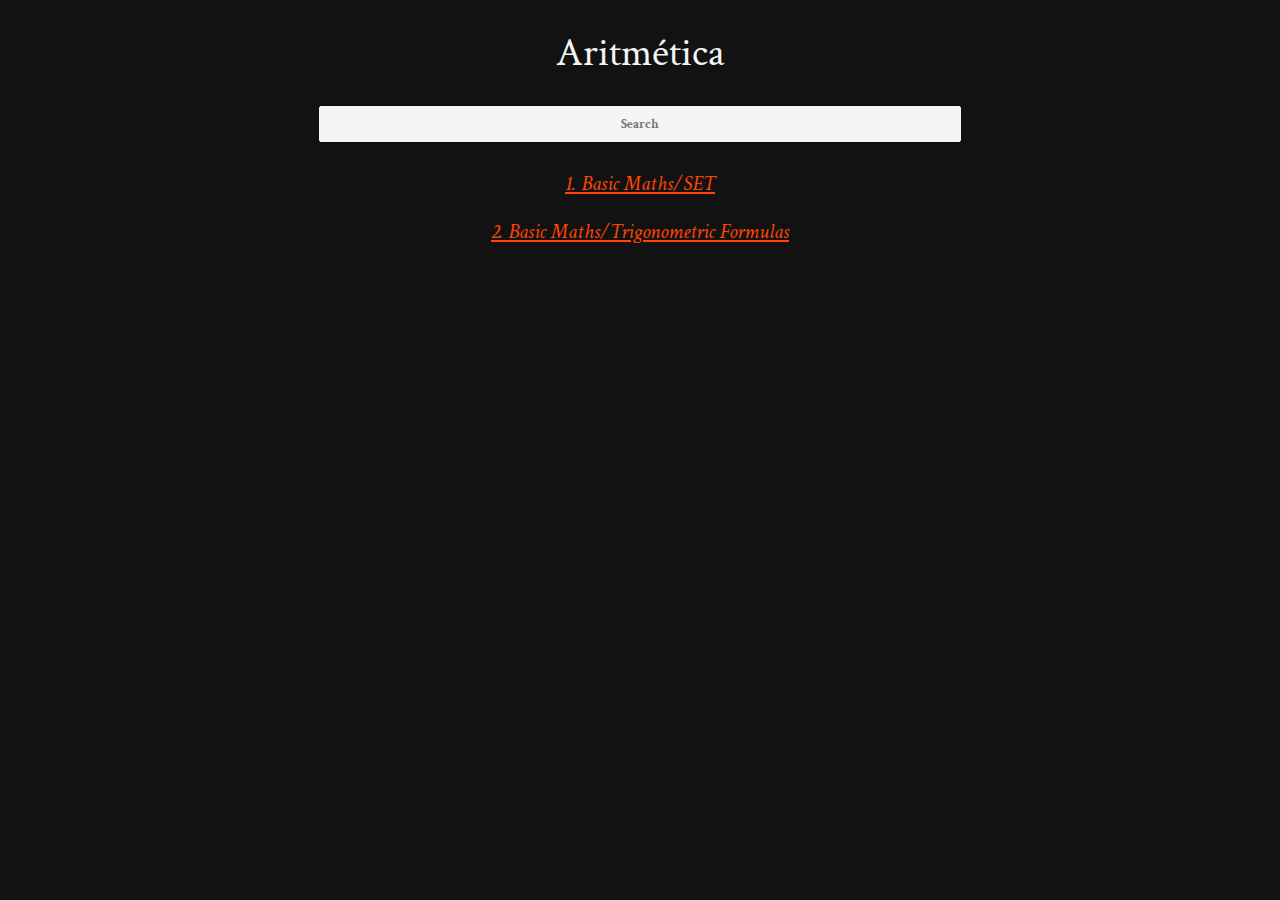
<file: index.html>
<!DOCTYPE html>
<html lang="en">
<head>
    <meta charset="UTF-8">
    <meta name="viewport" content="width=device-width, initial-scale=1.0">
    <title>Aritmética</title>
    <link rel="stylesheet" href="style.css">
</head>
<body onload="document.body.style.opacity='1'">

    <div class="logo">
        <h1>Aritmética </h1>
    </div>

    <div class="searchBar">
        <input id="searchbar" onkeyup="search_animal()" type="text"
        name="search" placeholder="Search">
    </div>
    
    <div class="content">
        <ol>
            <li class="r">
                <a href="content/set.html">
                    1. Basic Maths/SET 
                </a><br><br>
                <a href="content/trigFormulas.html">2. Basic Maths/Trigonometric Formulas</a>
        </ol>
    </div>

    <script src="main.js"></script>

</body>
</html>
</file>
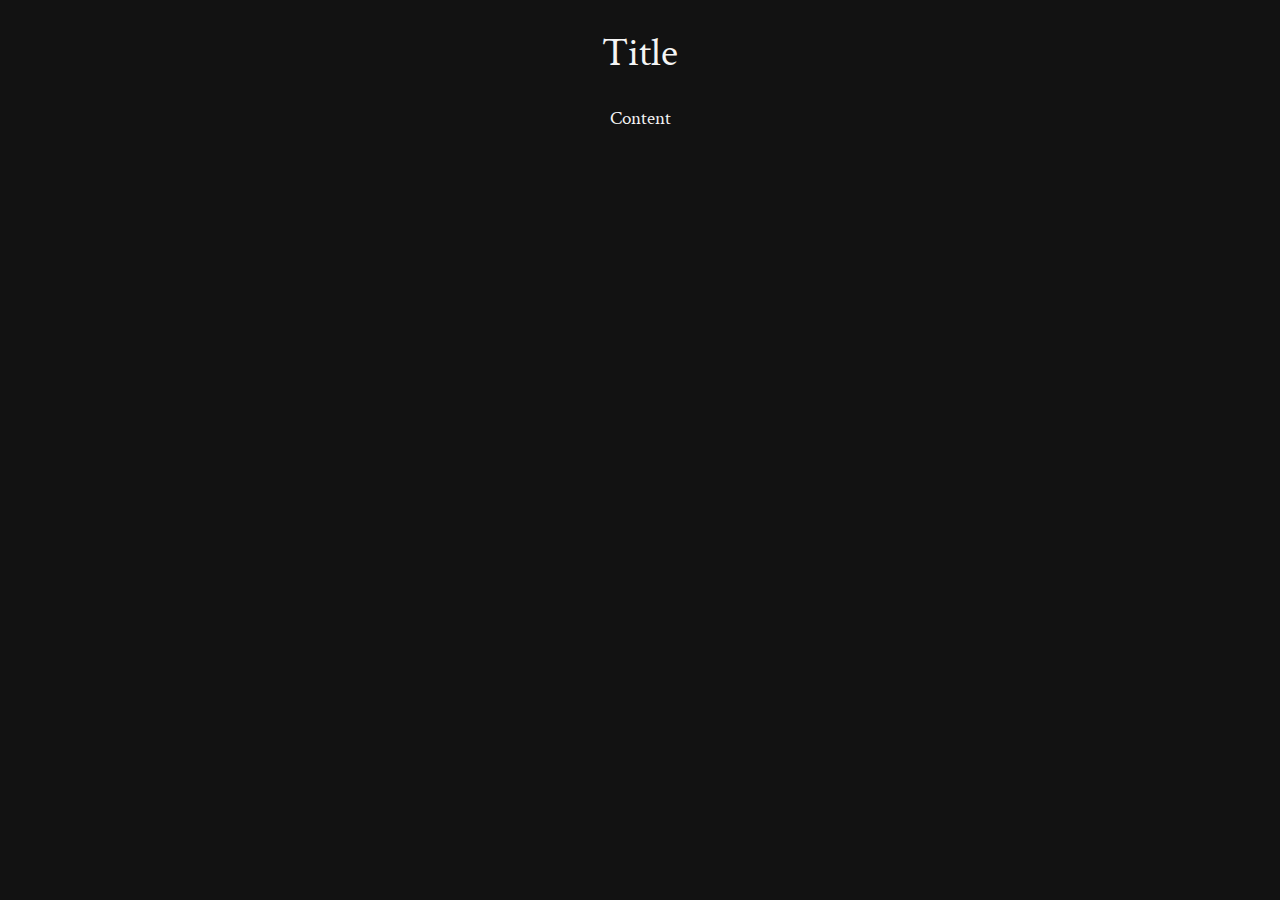
<file: BoilerPlate.html>
<!DOCTYPE html>
<html lang="en">
<head>
    <meta charset="UTF-8">
    <meta name="viewport" content="width=device-width, initial-scale=1.0">
    <title>Title</title>
    <link rel="stylesheet" href="../style.css">
</head>
<body onload="document.body.style.opacity='1'">

    <div class="logo">
        <h1>Title</h1>
    </div>

    <div class="paragraph">
        <p class="text">
           Content
        </p>



</body>
</html>
</file>
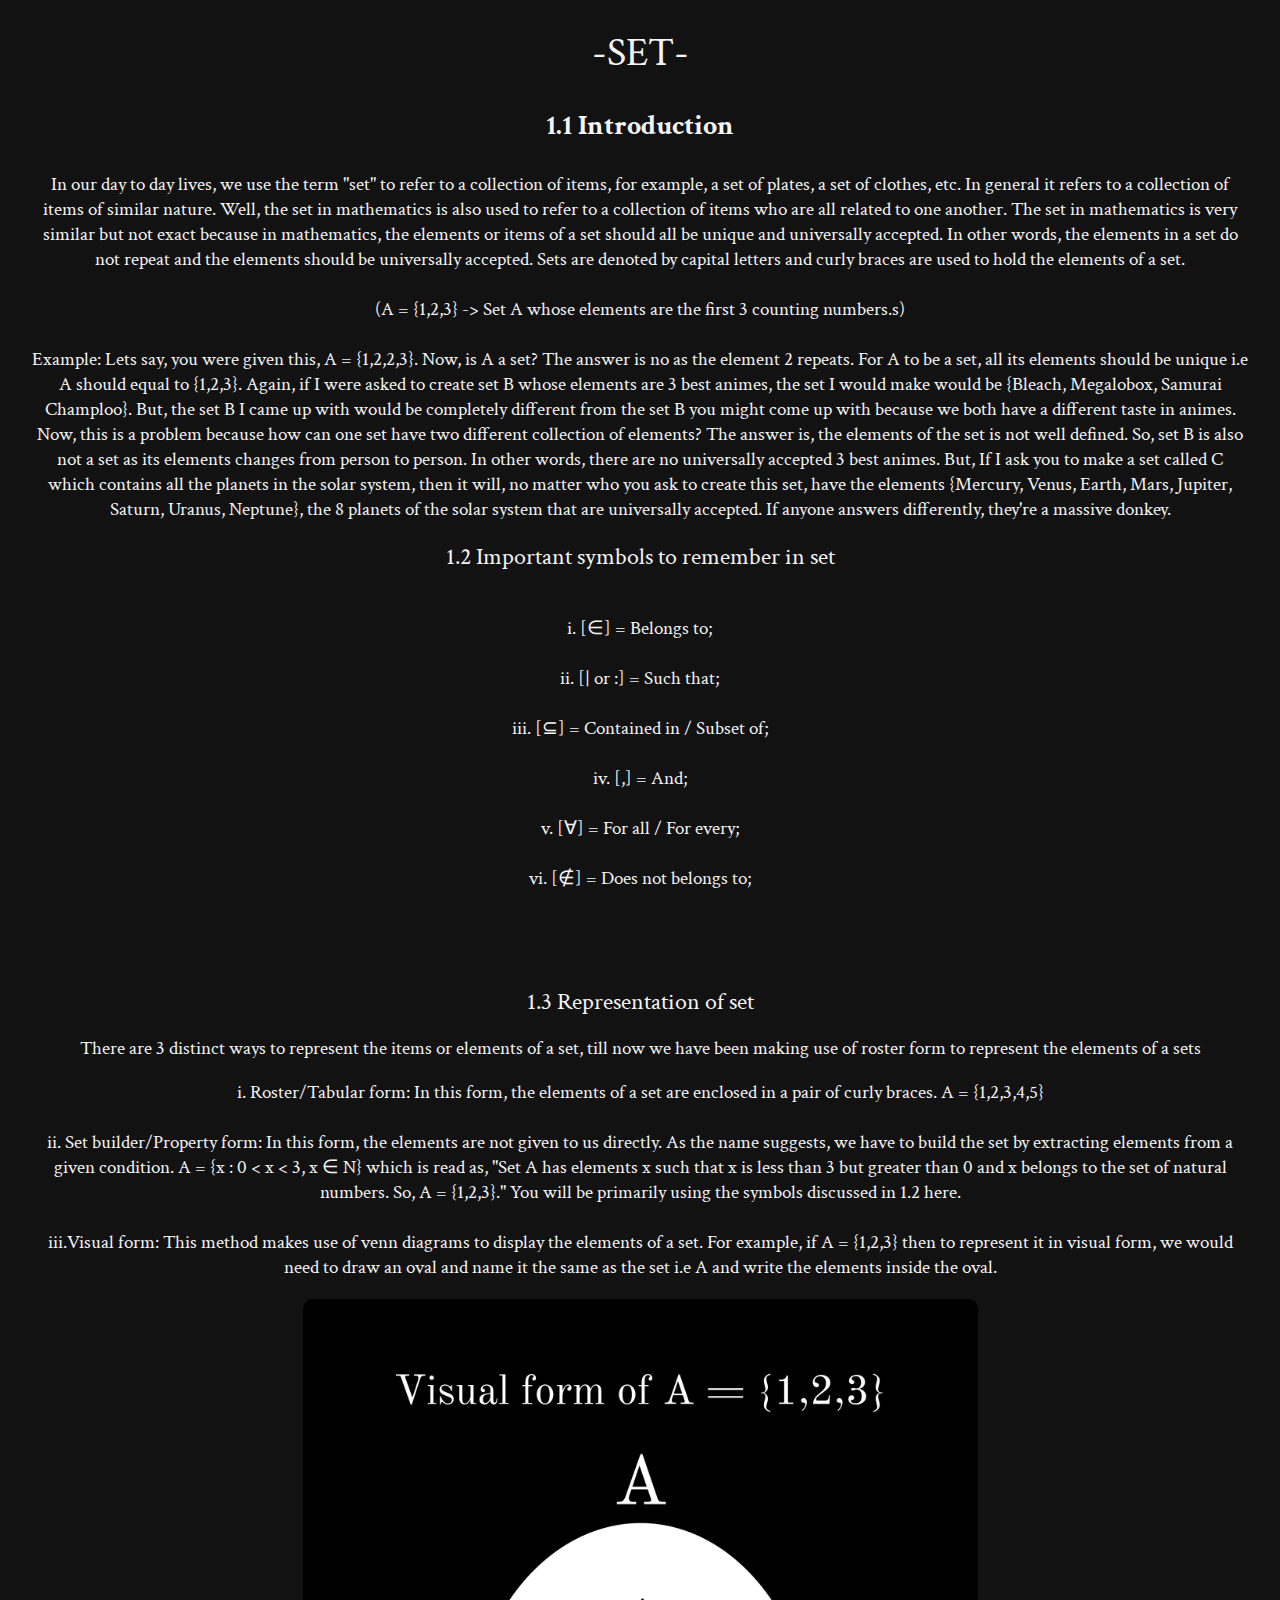
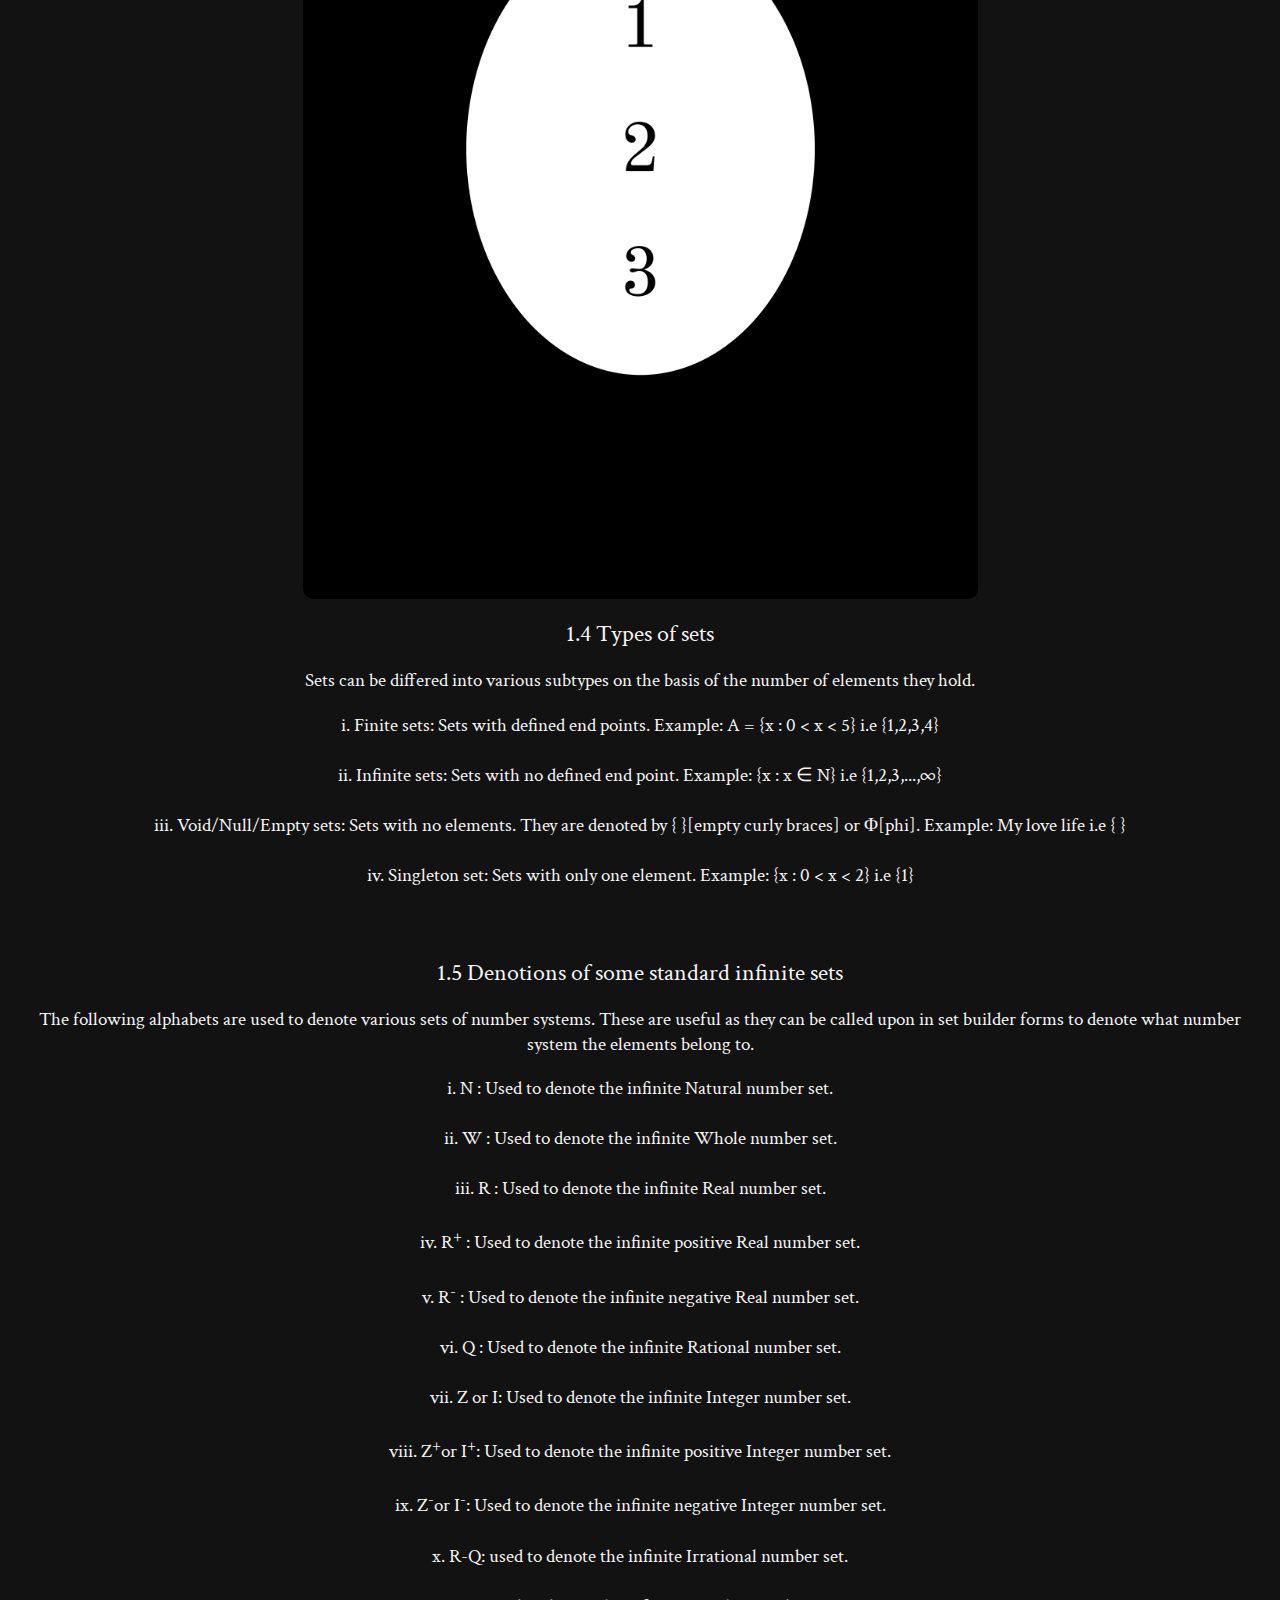
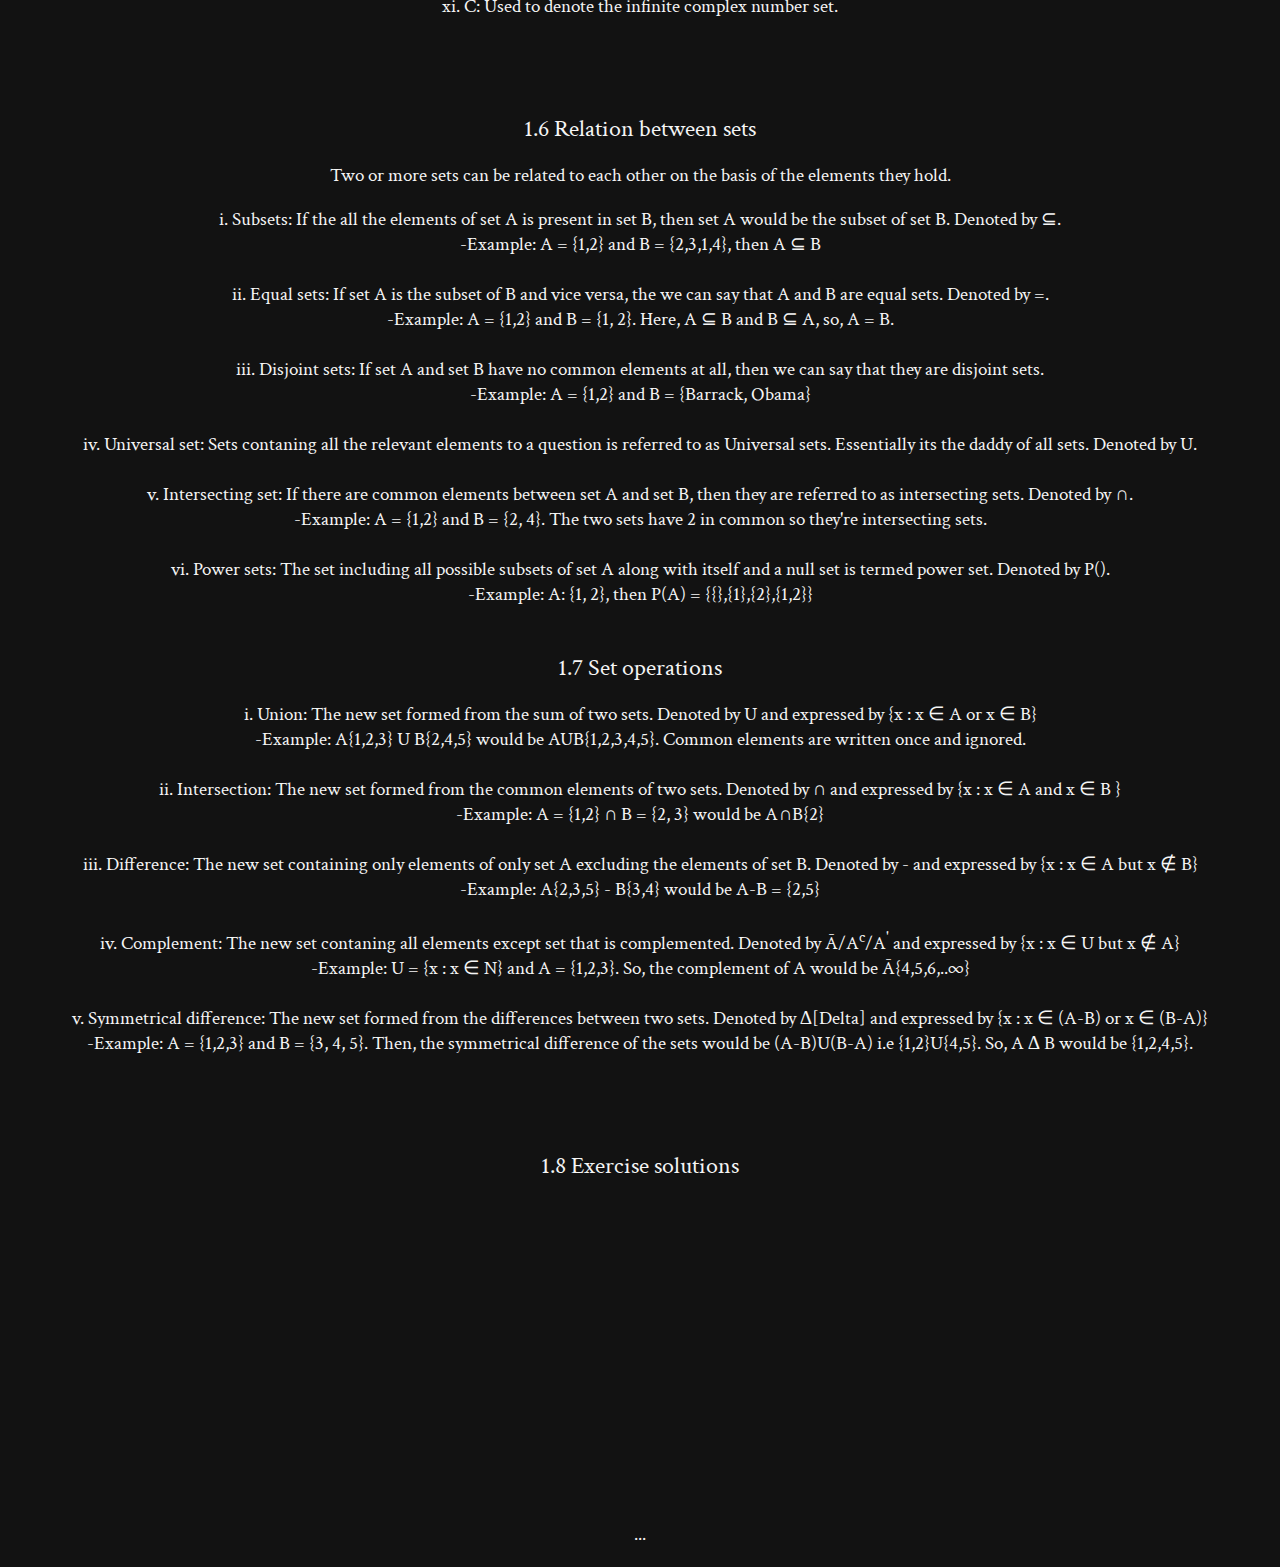
<file: content/set.html>
<!DOCTYPE html>
<html lang="en">
<head>
    <meta charset="UTF-8">
    <meta name="viewport" content="width=device-width, initial-scale=1.0">
    <title>set</title>
    <link rel="stylesheet" href="../style.css">
</head>
<body onload="document.body.style.opacity='1'">

    <div class="logo">
        <h1>-SET-</h1>
    </div>

    <div class="subhead logo">
        <h3>
            1.1 Introduction
        </h3>
    </div>

    <div class="paragraph">
        <p class="text">
        In our day to day lives, we use the term "set" to refer to a collection of items, for example, a set of plates, a set of clothes, etc. In general it refers to a collection of items of similar nature. Well, the set in mathematics is also used to refer to a collection of items who are all related to one another. The set in mathematics is very similar but not exact because in mathematics, the elements or items of a set should all be unique and universally accepted. In other words, the elements in a set do not repeat and the elements should be universally accepted. Sets are denoted by capital letters and curly braces are used to hold the elements of a set.<br><br> (A = {1,2,3} -> Set A whose elements are the first 3 counting numbers.s)<br><br>
        Example: Lets say, you were given this, A = {1,2,2,3}. Now, is A a set? The answer is no as the element 2 repeats. For A to be a set, all its elements should be unique i.e A should equal to {1,2,3}. Again, if I were asked to create set B whose elements are 3 best animes, the set I would make would be {Bleach, Megalobox, Samurai Champloo}. But, the set B I came up with would be completely different from the set B you might come up with because we both have a different taste in animes. Now, this is a problem because how can one set have two different collection of elements? The answer is, the elements of the set is not well defined. So, set B is also not a set as its elements changes from person to person. In other words, there are no universally accepted 3 best animes. But, If I ask you to make a set called C which contains all the planets in the solar system, then it will, no matter who you ask to create this set, have the  elements  {Mercury, Venus, Earth, Mars, Jupiter, Saturn, Uranus, Neptune}, the 8 planets of the solar system that are universally accepted. If anyone answers differently, they're a massive donkey. 

    <div class="subhead logo">
       1.2 Important symbols to remember in set
    </div>
        
        <p class="text">     
            <br> 
            i. [∈] = Belongs to;<br><br>
            ii. [| or :] = Such that; <br><br>
            iii. [⊆] = Contained in / Subset of; <br><br>
            iv. [,] = And; <br><br>
            v. [∀] = For all / For every;<br><br>
            vi. [∉] = Does not belongs to;<br><br>
        </p><br><br>

        <div class="subhead logo">
        1.3 Representation of set
         </div>
            <p class="text">There are 3 distinct ways to represent the items or elements of a set, till now we have been making use of roster form to represent the elements of a sets</p>
     
             <p class="text">     
                i. Roster/Tabular form: In this form, the elements of a set are enclosed in a pair of curly braces. A = {1,2,3,4,5} <br><br>
                ii. Set builder/Property form: In this form, the elements are not given to us directly. As the name suggests, we have to build the set by extracting elements from a given condition. A = {x : 0 < x < 3, x ∈ N} which is read as, "Set A has elements x such that x is less than 3 but greater than 0 and x belongs to the set of natural numbers. So, A = {1,2,3}." You will be primarily using the symbols discussed in 1.2 here.<br><br>
                iii.Visual form: This method makes use of venn diagrams to display the elements of a set. For example, if A = {1,2,3} then to represent it in visual form, we would need to draw an oval and name it the same as the set i.e A and write the elements inside the oval.
                <div class="image-container">
                    <img src="Images/Visual form of A = {1,2,3}.png" alt="Image Description">
                </div>
             </p>

        <div class="subhead logo">
            1.4 Types of sets
        </div>
        <p class="text">Sets can be differed into various subtypes on the basis of the number of elements they hold.</p>
        <p class="text">
            i. Finite sets: Sets with defined end points. Example: A = {x : 0 < x < 5} i.e {1,2,3,4} <br><br>
            ii. Infinite sets: Sets with no defined end point. Example: {x : x ∈ N} i.e {1,2,3,...,∞}<br><br>
            iii. Void/Null/Empty sets: Sets with no elements. They are denoted by { }[empty curly braces] or Φ[phi]. Example: My love life i.e { }<br><br>
            iv. Singleton set: Sets with only one element. Example: {x : 0 < x < 2} i.e {1} 
        </p><br><br>

        <div class="subhead logo">1.5 Denotions of some standard infinite sets</div>
        <p class="text">The following alphabets are used to denote various sets of number systems. These are useful as they can be called upon in set builder forms to denote what number system the elements belong to. </p>
        <p class="text">
            i. N : Used to denote the infinite Natural number set. <br><br>
            ii. W : Used to denote the infinite Whole number set.
            <br><br>
            iii. R : Used to denote the infinite Real number set. <br><br>
            iv. R<sup>+</sup> : Used to denote the infinite positive Real number set.
            <br><br>
            v. R<sup>-</sup> : Used to denote the infinite negative Real number set. <br><br>
            vi. Q : Used to denote the infinite Rational number set.
            <br><br>
            vii. Z or I: Used to denote the infinite Integer number set.
            <br><br>
            viii. Z<sup>+</sup>or I<sup>+</sup>: Used to denote the infinite positive Integer number set.
            <br><br>
            ix. Z<sup>-</sup>or I<sup>-</sup>: Used to denote the infinite negative Integer number set.
            <br><br>
            x. R-Q: used to denote the infinite Irrational number set.<br><br>
            xi. C: Used to denote the infinite complex number set.
            <br><br>
        </p>
        <br><br>
        <div class="subhead logo">
            1.6 Relation between sets
        </div>
        <p class="text">Two or more sets can be related to each other on the basis of the elements they hold.</p>
        <p class="text">
            i. Subsets: If the all the elements of set A is present in set B, then set A would be the subset of set B. Denoted by ⊆.<br>
            -Example: A = {1,2} and B = {2,3,1,4}, then A ⊆ B
            <br><br>
            ii. Equal sets: If set A is the subset of B and vice versa, the we can say that A and B are equal sets. Denoted by =.<br>
            -Example: A = {1,2} and B = {1, 2}. Here, A ⊆ B and B ⊆ A, so, A = B.
            <br><br>
            iii. Disjoint sets: If set A and set B have no common elements at all, then we can say that they are disjoint sets. 
            <br>
            -Example: A = {1,2} and B = {Barrack, Obama}
            <br><br>
            iv. Universal set: Sets contaning all the relevant elements to a question is referred to as Universal sets. Essentially its the daddy of all sets. Denoted by U. 
            <br><br>
            v. Intersecting set: If there are common elements between set A and set B, then they are referred to as intersecting sets. Denoted by ∩. <br>
            -Example: A = {1,2} and B = {2, 4}. The two sets have 2 in common so they're intersecting sets.
            <br><br>
            vi. Power sets: The set including all possible subsets of set A along with itself and a null set is termed power set. Denoted by P(). <br>
            -Example: A: {1, 2}, then P(A) = {{},{1},{2},{1,2}} <br><br>
        </p>

        <div class="subhead logo">1.7 Set operations </div>
        <p class="text">
            i. Union: The new set formed from the sum of two sets. Denoted by U and expressed by {x : x ∈ A or x ∈ B} <br>
            -Example: A{1,2,3} U B{2,4,5} would be AUB{1,2,3,4,5}. Common elements are written once and ignored.
            <br><br>
            ii. Intersection: The new set formed from the common elements of two sets. Denoted by ∩ and expressed by {x : x ∈ A and x ∈ B } <br>
            -Example: A = {1,2} ∩ B = {2, 3} would be A∩B{2}
            <br><br>
            iii. Difference: The new set containing only elements of only set A excluding the elements of set B. Denoted by - and expressed by {x : x ∈ A but x ∉ B}<br>
            -Example: A{2,3,5} - B{3,4} would be A-B = {2,5}
            <br><br>
            iv. Complement: The new set contaning all elements except set that is complemented. Denoted by Ā/A<sup>c</sup>/A<sup>'</sup> and expressed by {x : x ∈ U but x ∉ A}<br>
            -Example: U = {x : x ∈ N} and A = {1,2,3}. So, the complement of A would be Ā{4,5,6,..∞}
            <br><br>
            v. Symmetrical difference: The new set formed from the differences between two sets. Denoted by Δ[Delta] and expressed by {x : x ∈ (A-B) or x ∈ (B-A)} <br>
            -Example: A = {1,2,3} and B = {3, 4, 5}. Then, the symmetrical difference of the sets would be (A-B)U(B-A) i.e {1,2}U{4,5}. So, A Δ B would be {1,2,4,5}. <br><br>
        </p><br><br>
         
        <div class="subhead logo">1.8 Exercise solutions</div>
        <iframe width="100%" height="315" src="https://www.youtube.com/embed/tw0iHuqrV60?si=BVgdDLe-wFUogimU" title="YouTube video player" frameborder="0" allow="accelerometer; autoplay; clipboard-write; encrypted-media; gyroscope; picture-in-picture; web-share" allowfullscreen></iframe>
        <p class="text">...</p>
</body>
</html>
</file>
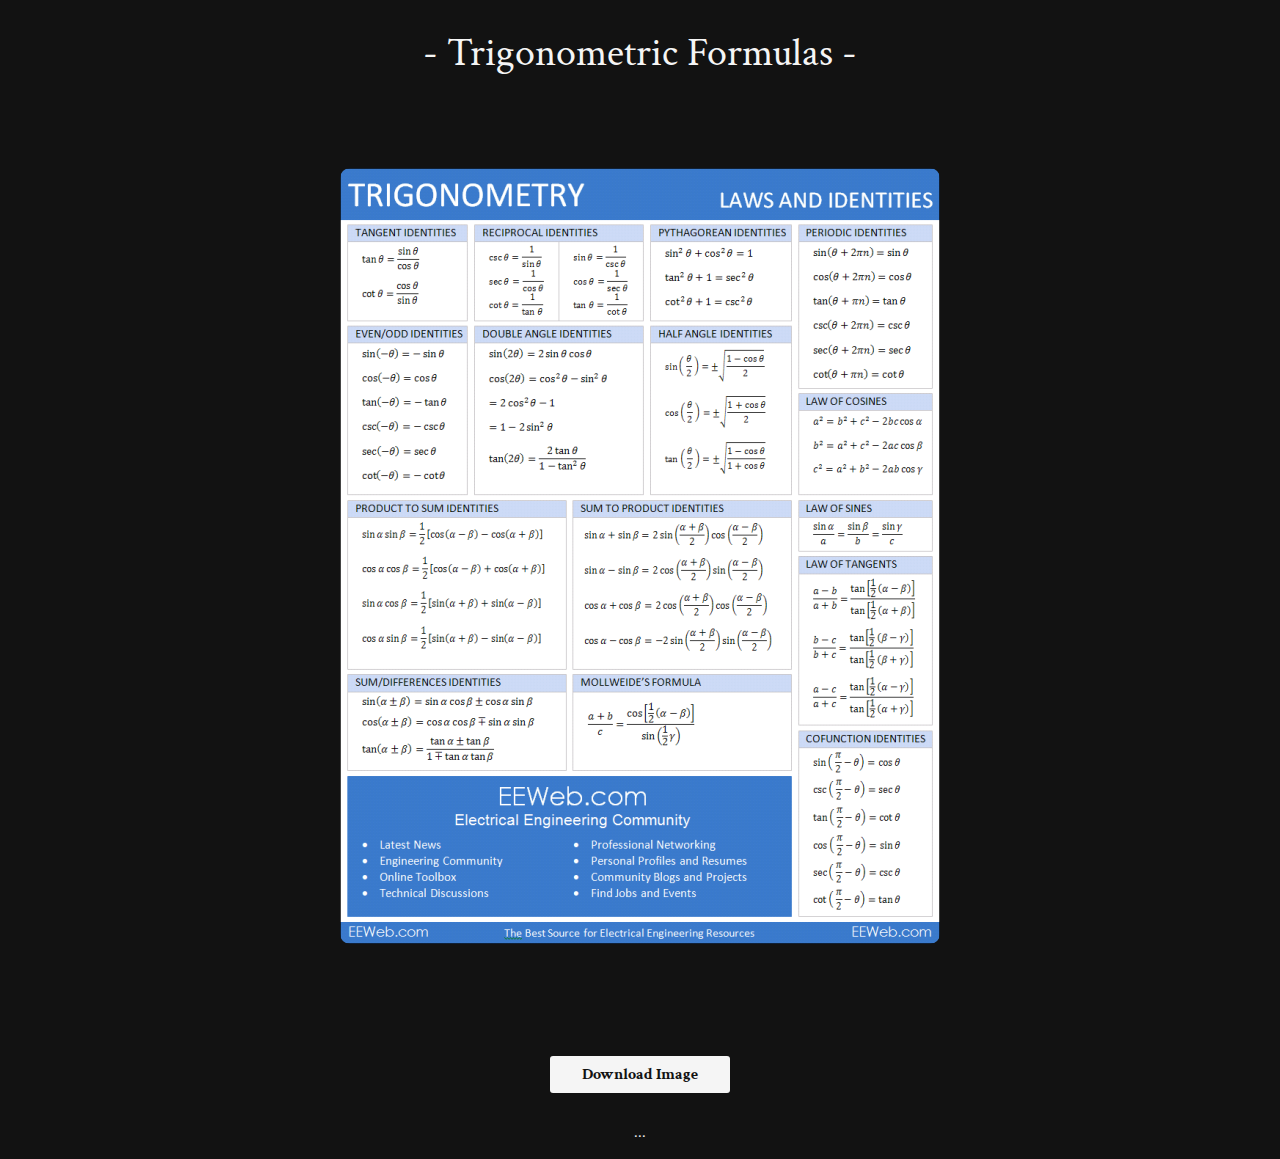
<file: content/trigFormulas.html>
<!DOCTYPE html>
<html lang="en">
<head>
    <meta charset="UTF-8">
    <meta name="viewport" content="width=device-width, initial-scale=1.0">
    <title>- Trigonometric Formulas - </title>
    <link rel="stylesheet" href="../style.css">
</head>
<body onload="document.body.style.opacity='1'">

    <div class="logo">
        <h1>- Trigonometric Formulas -</h1>
    </div>
    <div class="image-container">
        <img src="Images/tools-assets-math-help-trigonometry-laws-and-identities-small.webp" alt="Trig formulas">
    </div>
 </p><br><br>
    <div class="logo">
        <a class="button" href="Images/tools-assets-math-help-trigonometry-laws-and-identities-small.webp" download="Formulas">
            Download Image
           </a><br><br>
           <p class="text">...</p>
    </div>
    



</body>
</html>
</file>
<file: style.css>
@import url('https://fonts.googleapis.com/css2?family=Crimson+Text:ital,wght@0,400;0,600;0,700;1,400;1,600;1,700&display=swap');
:root {
    --bgc: #121212;
    --fgc: #F5F5F5;
}

body{
    opacity: 0;
    transition: opacity 1s;
    padding: 0 0;
    margin: 0 1rem;
    box-sizing: border-box;
    background-color: var(--bgc);
    font-family: 'Crimson Text', serif;
}

.searchBar {
    text-align: center;
    
}

#searchbar{
    background-color: var(--fgc);
    font-weight: bold;
    text-align: center;
    padding:.5rem;
    border-radius: 2px;
    font-family: 'Crimson Text', serif;
  }


  input {
    border: 1px var(--fgc) solid;
  }
  input[type=text] {
     width: 50%;
     -webkit-transition: width 0.15s ease-in-out;
     transition: width 0.15s ease-in-out;
  }

  /* When the input field gets focus,
       change its width to 100% */
  input[type=text]:focus {
    width: 80%;
  }

.logo {
    text-align: center;
}


 .logo h1{
    color: var(--fgc);
    font-weight: lighter;
    font-size: 2.5rem;
    cursor: default;
 }
.content {
    text-align: center;
    margin: 1.8rem 1rem;
}
 .content ol {
    list-style-type: none;
    padding: 0 0;
 }

.r a {
    color: orangered;
    font-style: italic;
    font-size: 1.3rem;
    
}

.r{
  display: list-item; 
  margin: 1.8rem 0;   
} 

.paragraph {
    text-align: center;
    margin: 0 1rem;
    font-size: 1.2rem;
}

.text {
    color: var(--fgc);
}

.subhead {
    color: var(--fgc);
    font-weight: lighter;
    font-size: 1.5rem;
    cursor: default;
}


.image-container {
    width: 100%;
    height: 100vh; /* 100% of the viewport height */
    display: flex;
    justify-content: center;
    align-items: center;
}

img {
    max-width: 100%;
    max-height: 100%;
    height: auto;
    width: auto;
    border-radius: 10px;
}

.button {
    padding: 0.5rem 2rem;
    color: var(--bgc);
    background-color: var(--fgc);
    font-weight: bold;
    font-size: 1rem;
    text-decoration: none;
    border-radius: 3px;
}
</file>
